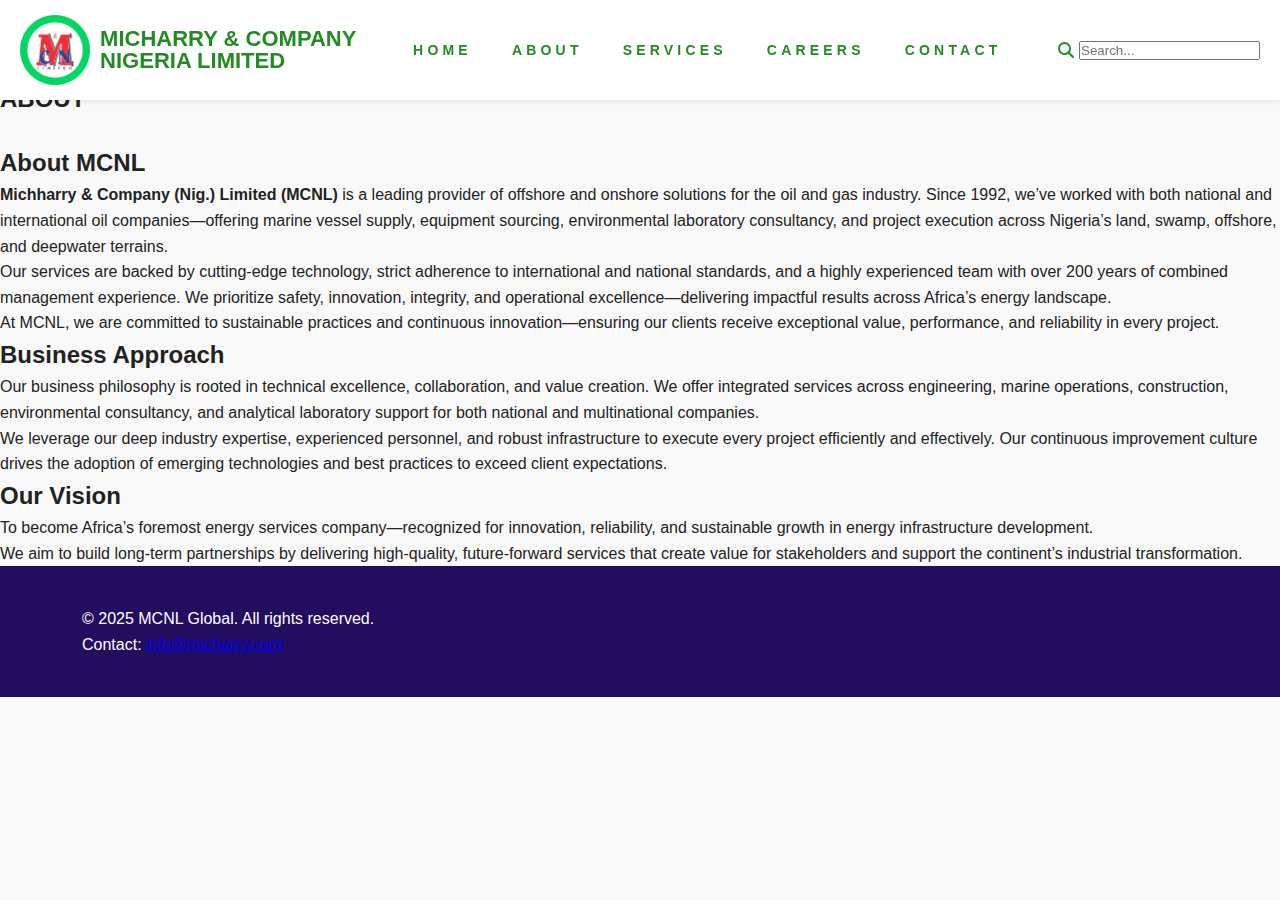
<file: about.htm>
<iDoctype html>
<html lang="en">
<head>
  <meta charset="UTF-8" />
  <meta name="viewport" content="width=device-width, initial-scale=1" />
  <title>About Us | MICHARRY &amp; COMPANY NIGERIA LIMITED</title>
  <link rel="icon" href="mcnl-company-logo.png" />
  <link href="https://fonts.googleapis.com/css?family=Titillium+Web:300,400,600,700&display=swap" rel="stylesheet" />
  <link rel="stylesheet" href="style.css" />
  <link rel="stylesheet" href="https://cdnjs.cloudflare.com/ajax/libs/font-awesome/6.4.0/css/all.min.css" />
</head>
<body>
    <header class="site-header">
    <a href="Micharry &amp; Company Nigeria (Ltd)" class="logo">
    <img src="mcnl-company-logo.png" alt="MCNL Logo" />
      <span>MICHARRY &amp; COMPANY <br>
       NIGERIA LIMITED</span>
    </a>

    <nav>
        <ul class="nav-menu">
            <li><a href="index.htm">Home</a></li>
            <li>
                <a href="about.htm">About</a>
            </li>
            <li>
                <a href="#">Services</a>
            </li>
            <li><a href="#">Careers</a></li>
            <li><a href="contact.htm">Contact</a></li>    
        </ul>
    </nav>
    <form class="styled-search">
        <button type="submit">
            <i class="fas fa-search"></i>
        </button>
        <input type="text" placeholder="Search..." />
    </form>
</header>
  <section class="about-hero" id="about-hero">
    <div class="hero-text" id="hero-text">
      <h2>ABOUT</h2>
    </div>
    </section>
    <br>
  <section class="overview about" id="overview">
  <h2>About MCNL</h2>
  <p><strong>Michharry &amp; Company (Nig.) Limited (MCNL)</strong> is a leading provider of offshore and onshore solutions for the oil and gas industry. Since 1992, we’ve worked with both national and international oil companies—offering marine vessel supply, equipment sourcing, environmental laboratory consultancy, and project execution across Nigeria’s land, swamp, offshore, and deepwater terrains.</p>
  
  <p>Our services are backed by cutting-edge technology, strict adherence to international and national standards, and a highly experienced team with over 200 years of combined management experience. We prioritize safety, innovation, integrity, and operational excellence—delivering impactful results across Africa’s energy landscape.</p>
  
  <p>At MCNL, we are committed to sustainable practices and continuous innovation—ensuring our clients receive exceptional value, performance, and reliability in every project.</p>
  </section>

  <section class="approach about" id="approach">
  <h2>Business Approach</h2>
  <p>Our business philosophy is rooted in technical excellence, collaboration, and value creation. We offer integrated services across engineering, marine operations, construction, environmental consultancy, and analytical laboratory support for both national and multinational companies.</p>
  
  <p>We leverage our deep industry expertise, experienced personnel, and robust infrastructure to execute every project efficiently and effectively. Our continuous improvement culture drives the adoption of emerging technologies and best practices to exceed client expectations.</p>
  </section>

  <section class="vision about" id="vision">
  <h2>Our Vision</h2>
  <p>To become Africa’s foremost energy services company—recognized for innovation, reliability, and sustainable growth in energy infrastructure development.</p>
  
  <p>We aim to build long-term partnerships by delivering high-quality, future-forward services that create value for stakeholders and support the continent’s industrial transformation.</p>
  </section>


  <footer>
    <div class="container">
      <p>&copy; 2025 MCNL Global. All rights reserved.</p>
      <p>Contact: <a href="mailto:opm@micharry.com">info@micharry.com</a></p>
    </div>
  </footer>
</file>
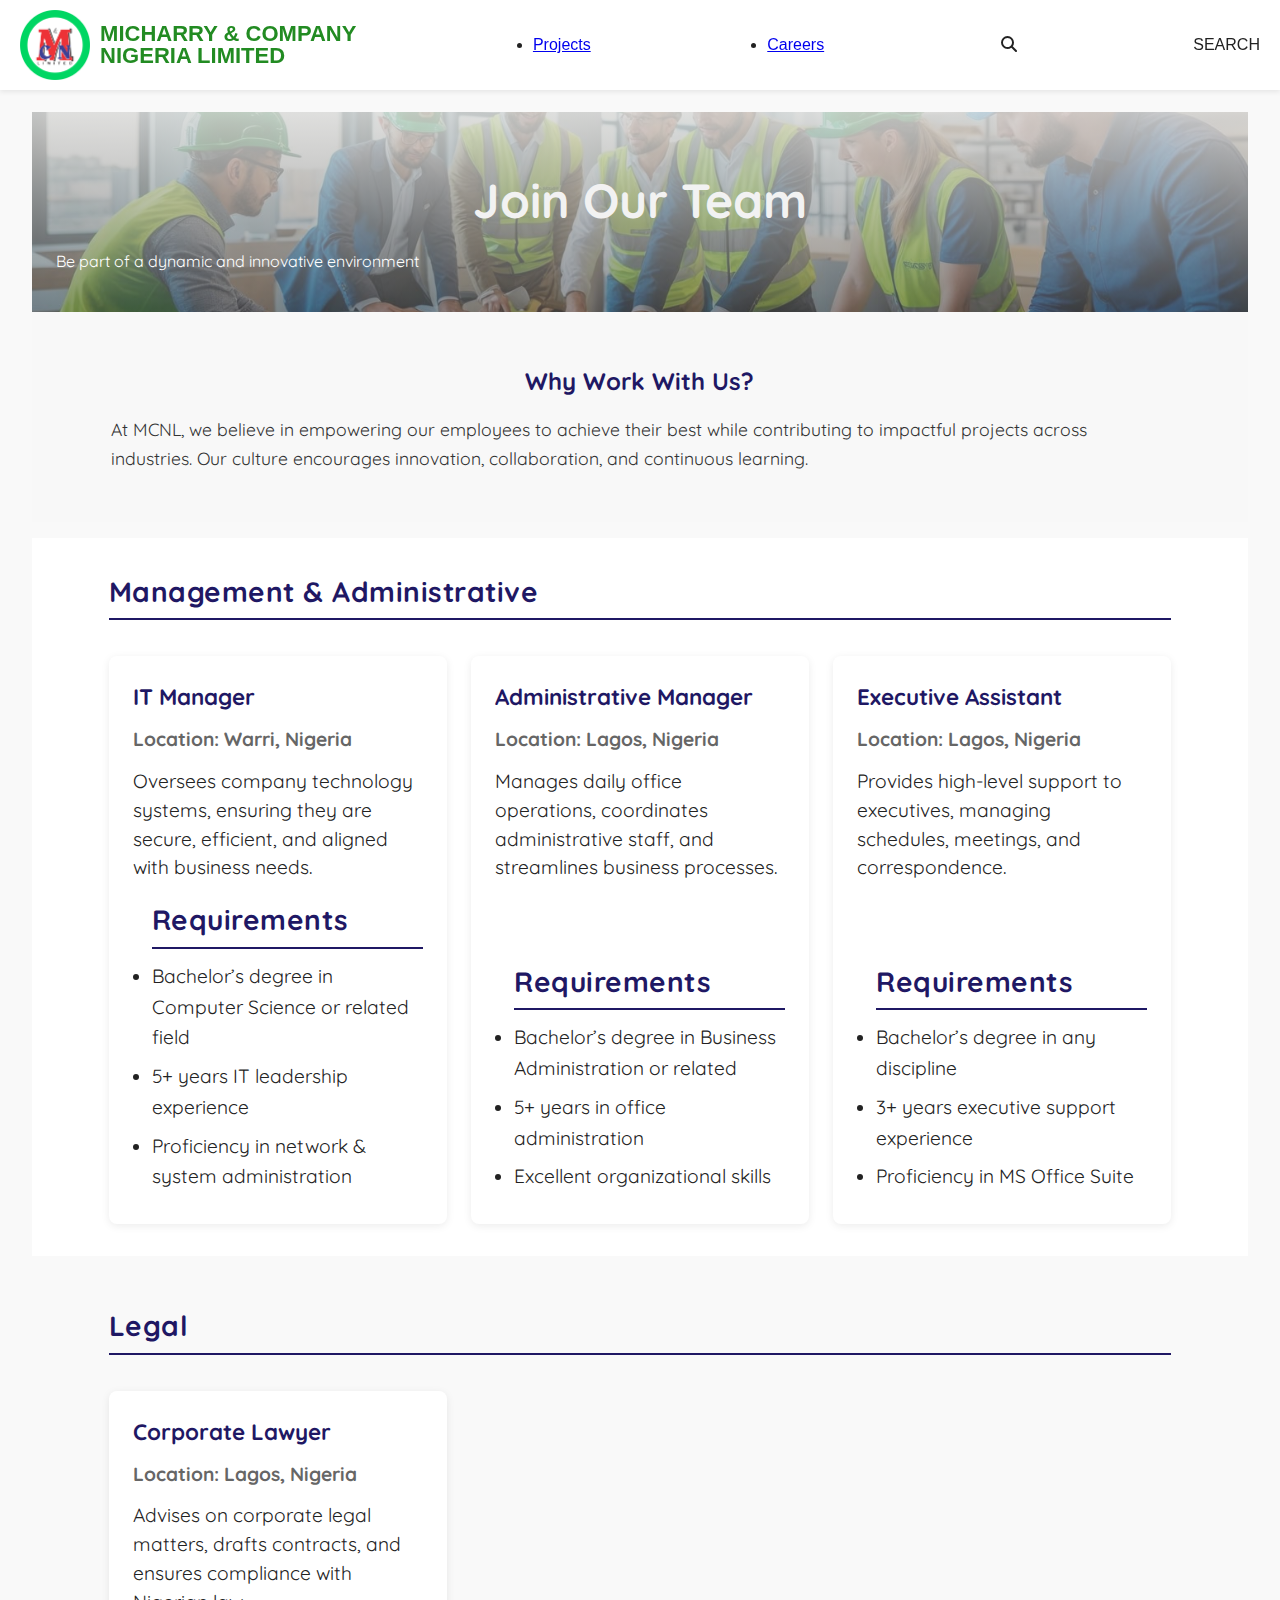
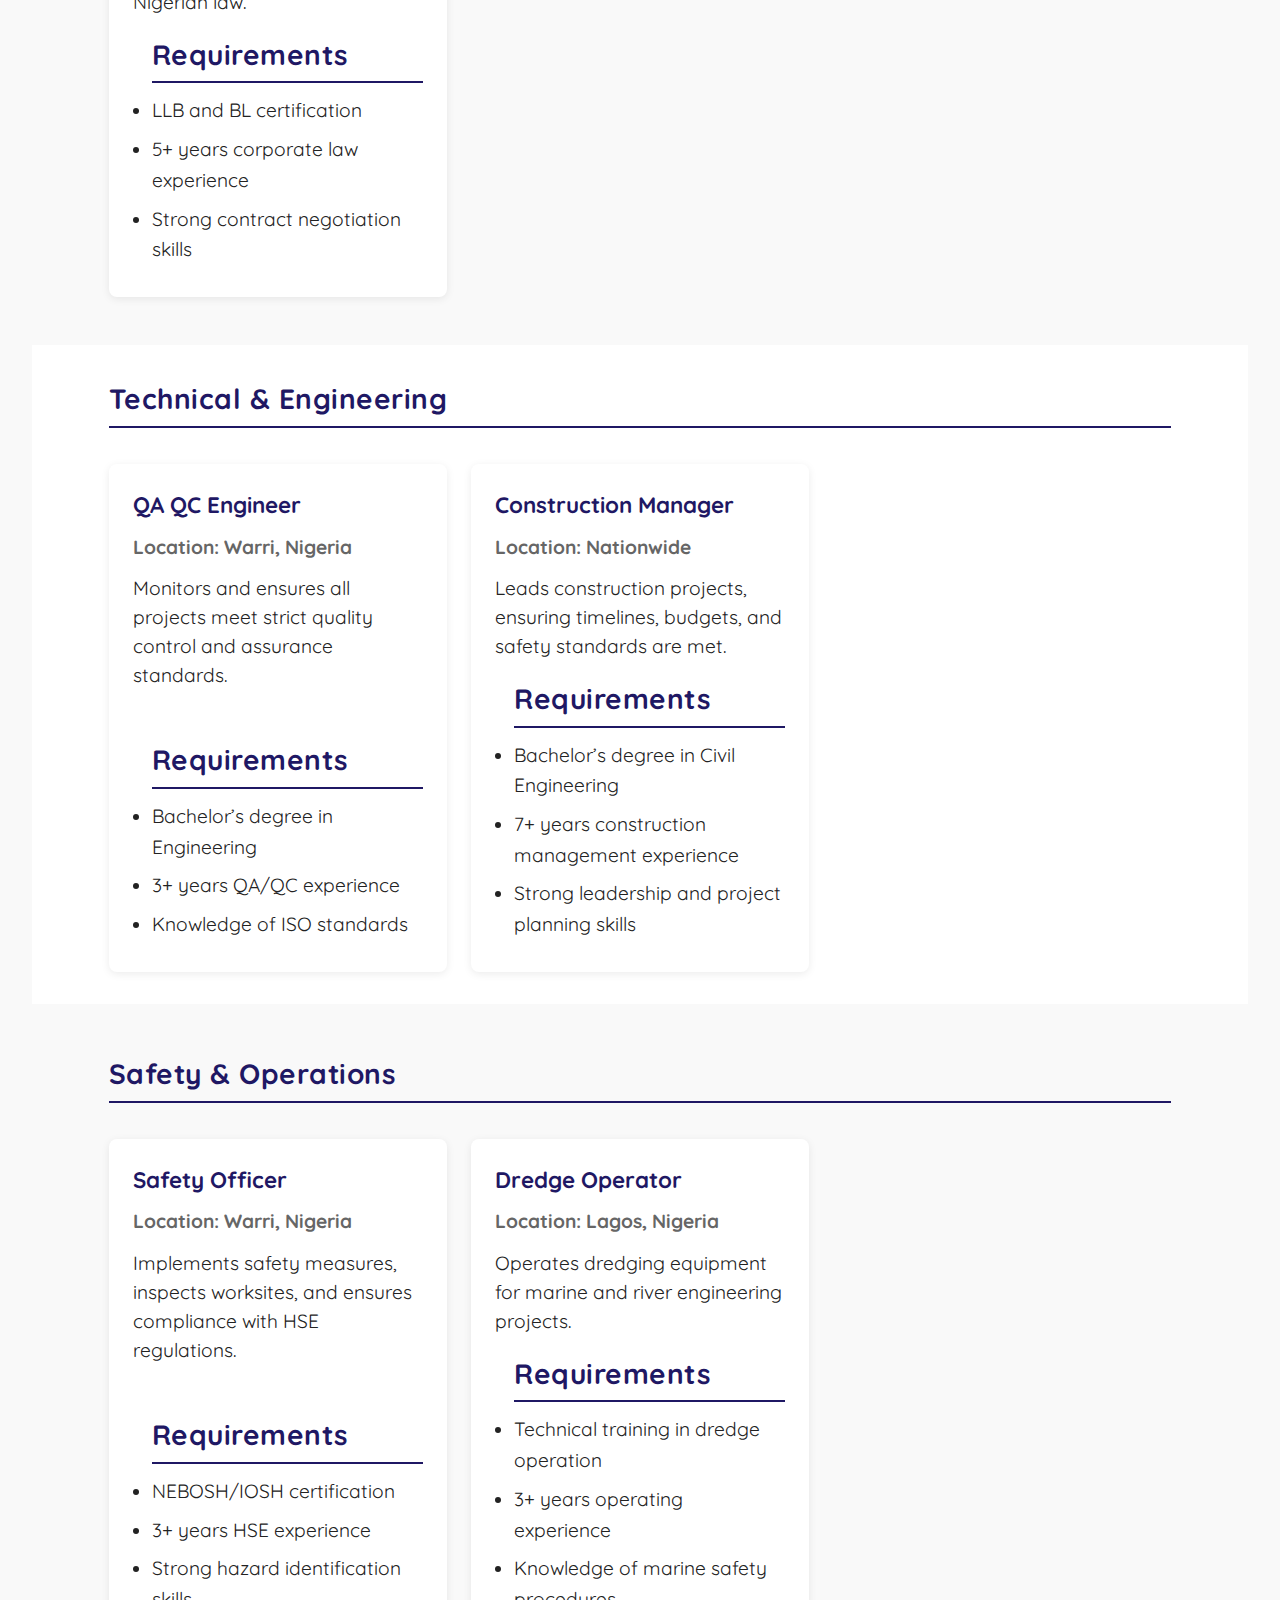
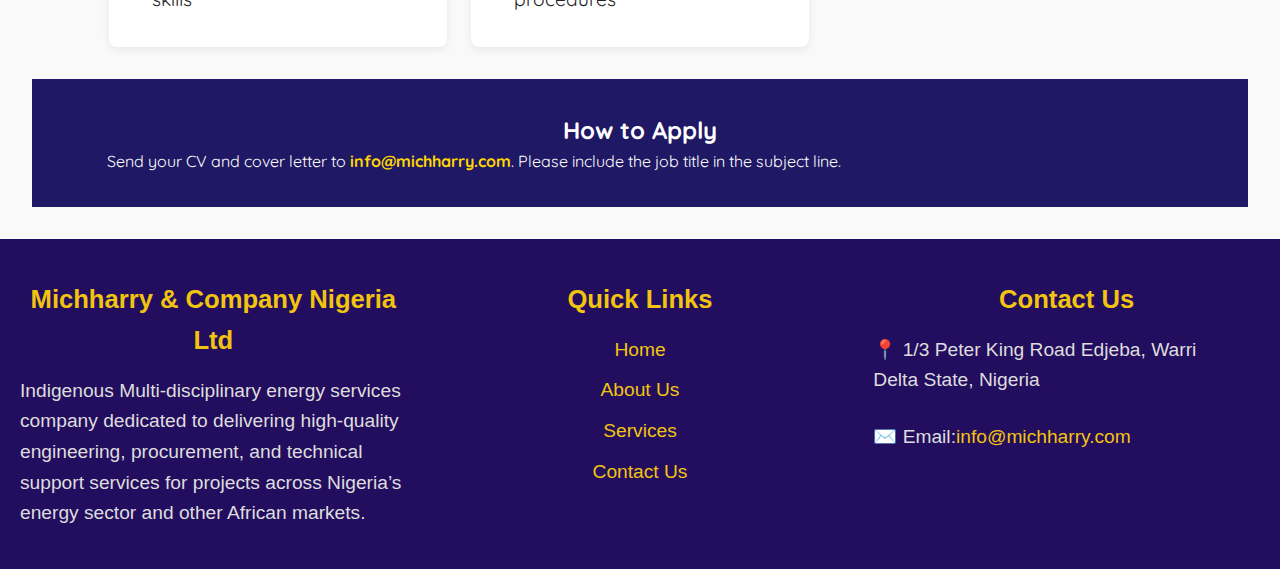
<file: careers.htm>
<!DOCTYPE html>
<html lang="en">
<head>
    <meta charset="UTF-8">
    <meta name="viewport" content="width=device-width, initial-scale=1.0">
    <title>Careers - MCNL</title>
    <link rel="icon" href="mcnl-company-logo.png" />
    <link rel="stylesheet" href="style.css">
    <link href="https://fonts.googleapis.com/css2?family=Quicksand:wght@400;600;700&display=swap" rel="stylesheet" />
    <link rel="stylesheet" href="https://cdnjs.cloudflare.com/ajax/libs/font-awesome/6.4.0/css/all.min.css" />
</head>
<body>

    <div data-include="nav.htm"></div>

    <main class="career-page">
    <header class="careers-header">
        <h1>Join Our Team</h1>
        <p>Be part of a dynamic and innovative environment</p>
    </header>

    <section class="careers-intro">
        <div class="container">
            <h2>Why Work With Us?</h2>
            <p>At MCNL, we believe in empowering our employees to achieve their best while contributing to impactful projects across industries. Our culture encourages innovation, collaboration, and continuous learning.</p>
        </div>
    </section>

    <section class="job-listings">
        <div class="container">
            <h2>Management & Administrative</h2>

            <div class="job-card">
                <h3>IT Manager</h3>
                <p class="location">Location: Warri, Nigeria</p>
                <p class="description">Oversees company technology systems, ensuring they are secure, efficient, and aligned with business needs.</p>
                <ul class="requirements">
                    <h2>Requirements</h2>
                    <li>Bachelor’s degree in Computer Science or related field</li>
                    <li>5+ years IT leadership experience</li>
                    <li>Proficiency in network & system administration</li>
                </ul>
            </div>

            <div class="job-card">
                <h3>Administrative Manager</h3>
                <p class="location">Location: Lagos, Nigeria</p>
                <p class="description">Manages daily office operations, coordinates administrative staff, and streamlines business processes.</p>
                <ul class="requirements">
                    <h2>Requirements</h2>
                    <li>Bachelor’s degree in Business Administration or related</li>
                    <li>5+ years in office administration</li>
                    <li>Excellent organizational skills</li>
                </ul>
            </div>

            <div class="job-card">
                <h3>Executive Assistant</h3>
                <p class="location">Location: Lagos, Nigeria</p>
                <p class="description">Provides high-level support to executives, managing schedules, meetings, and correspondence.</p>
                <ul class="requirements">
                    <h2>Requirements</h2>
                    <li>Bachelor’s degree in any discipline</li>
                    <li>3+ years executive support experience</li>
                    <li>Proficiency in MS Office Suite</li>
                </ul>
            </div>
        </div>
    </section>

    <section class="job-listings">
        <div class="container">
            <h2>Legal</h2>

            <div class="job-card">
                <h3>Corporate Lawyer</h3>
                <p class="location">Location: Lagos, Nigeria</p>
                <p class="description">Advises on corporate legal matters, drafts contracts, and ensures compliance with Nigerian law.</p>
                <ul class="requirements">
                    <h2>Requirements</h2>
                    <li>LLB and BL certification</li>
                    <li>5+ years corporate law experience</li>
                    <li>Strong contract negotiation skills</li>
                </ul>
            </div>
        </div>
    </section>

    <section class="job-listings">
        <div class="container">
            <h2>Technical & Engineering</h2>

            <div class="job-card">
                <h3>QA QC Engineer</h3>
                <p class="location">Location: Warri, Nigeria</p>
                <p class="description">Monitors and ensures all projects meet strict quality control and assurance standards.</p>
                <ul class="requirements">
                  <h2>Requirements</h2>
                    <li>Bachelor’s degree in Engineering</li>
                    <li>3+ years QA/QC experience</li>
                    <li>Knowledge of ISO standards</li>
                </ul>
            </div>

            <div class="job-card">
                <h3>Construction Manager</h3>
                <p class="location">Location: Nationwide</p>
                <p class="description">Leads construction projects, ensuring timelines, budgets, and safety standards are met.</p>
                <ul class="requirements">
                    <h2>Requirements</h2>
                    <li>Bachelor’s degree in Civil Engineering</li>
                    <li>7+ years construction management experience</li>
                    <li>Strong leadership and project planning skills</li>
                </ul>
            </div>
        </div>
    </section>

    <section class="job-listings">
        <div class="container">
            <h2>Safety & Operations</h2>

            <div class="job-card">
                <h3>Safety Officer</h3>
                <p class="location">Location: Warri, Nigeria</p>
                <p class="description">Implements safety measures, inspects worksites, and ensures compliance with HSE regulations.</p>
                <ul class="requirements">
                    <h2>Requirements</h2>
                    <li>NEBOSH/IOSH certification</li>
                    <li>3+ years HSE experience</li>
                    <li>Strong hazard identification skills</li>
                </ul>
            </div>

            <div class="job-card">
                <h3>Dredge Operator</h3>
                <p class="location">Location: Lagos, Nigeria</p>
                <p class="description">Operates dredging equipment for marine and river engineering projects.</p>
                <ul class="requirements">
                    <h2>Requirements</h2>
                    <li>Technical training in dredge operation</li>
                    <li>3+ years operating experience</li>
                    <li>Knowledge of marine safety procedures</li>
                </ul>
            </div>
        </div>
    </section>

    <!-- Application Info -->
    <section class="application-info">
        <div class="container">
            <h2>How to Apply</h2>
            <p>Send your CV and cover letter to <a href="mailto:info@michharry.com">info@michharry.com</a>. Please include the job title in the subject line.</p>
        </div>
    </section>
    </main>

    <div data-include="footer.htm"></div>

    <script src="script.js"></script>
    <button id="backToTop" title="Go to top">&#8679;</button>
</body>
</html>
</file>
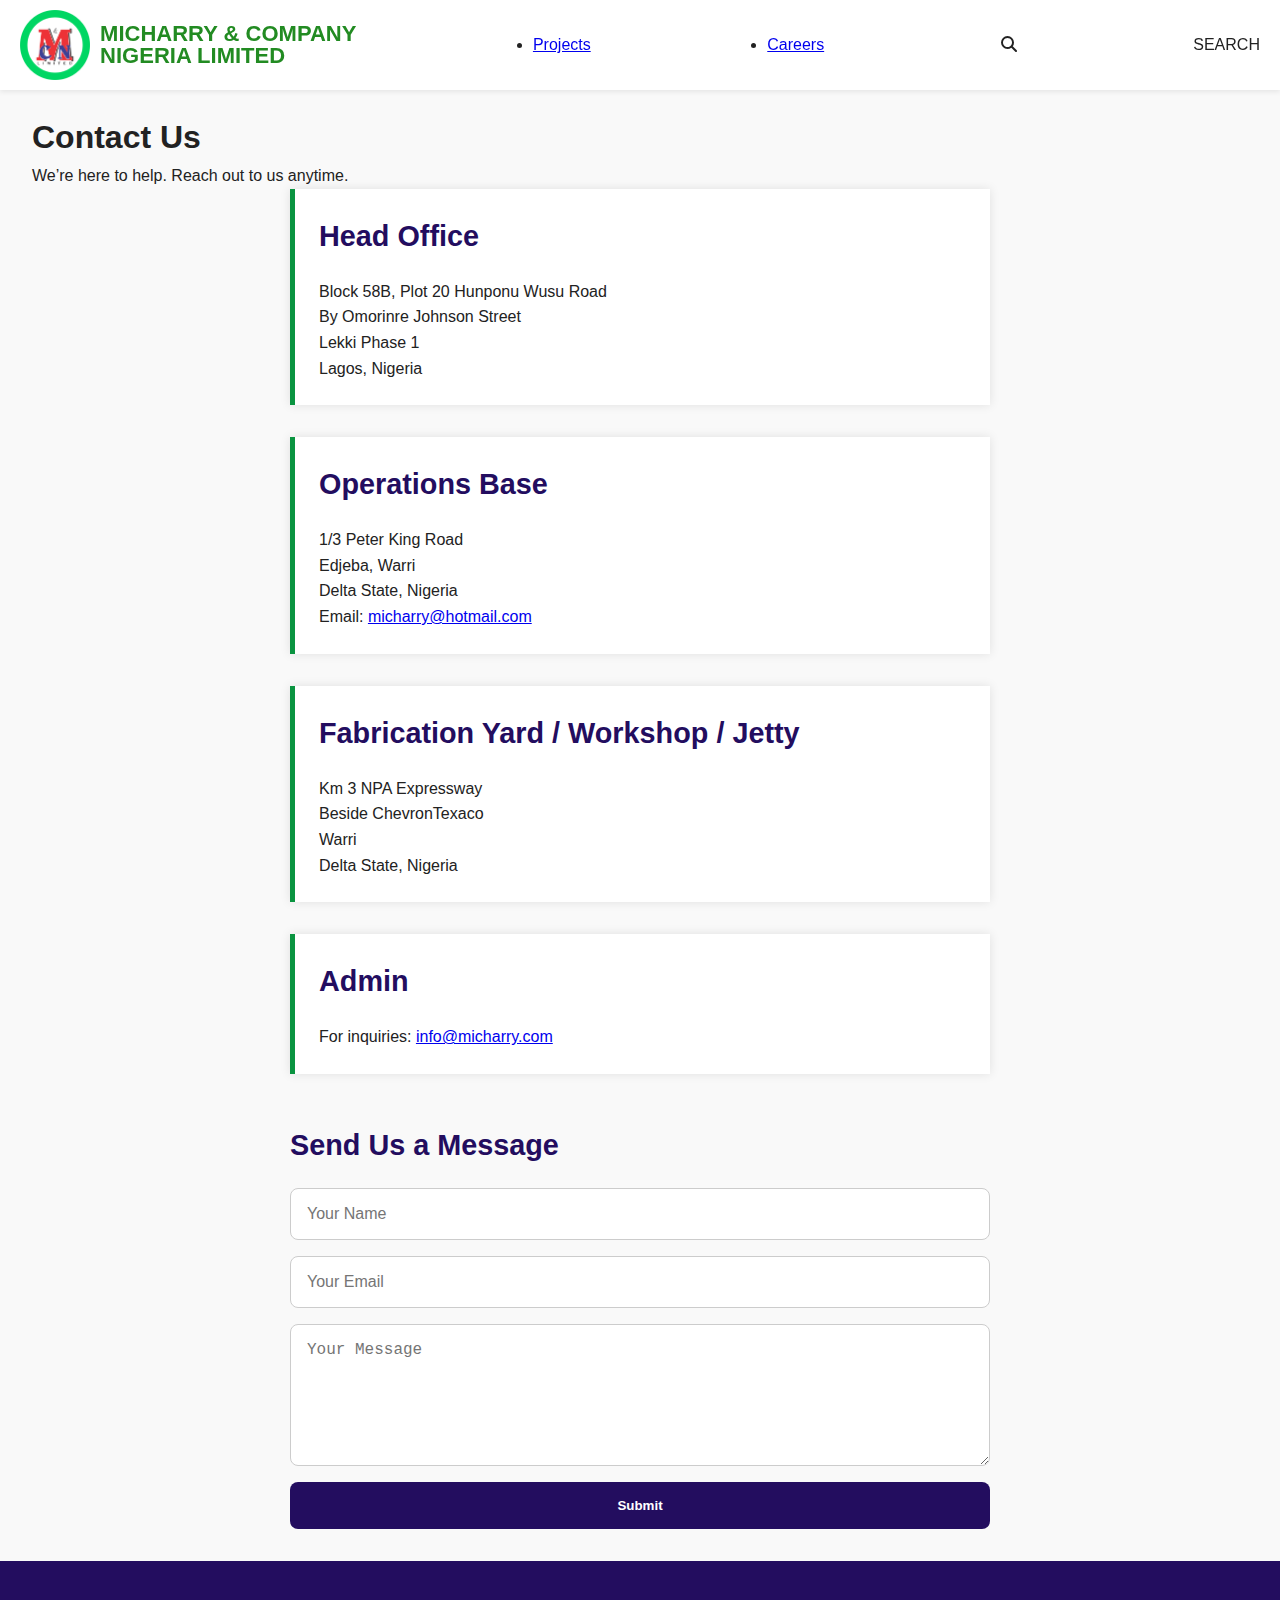
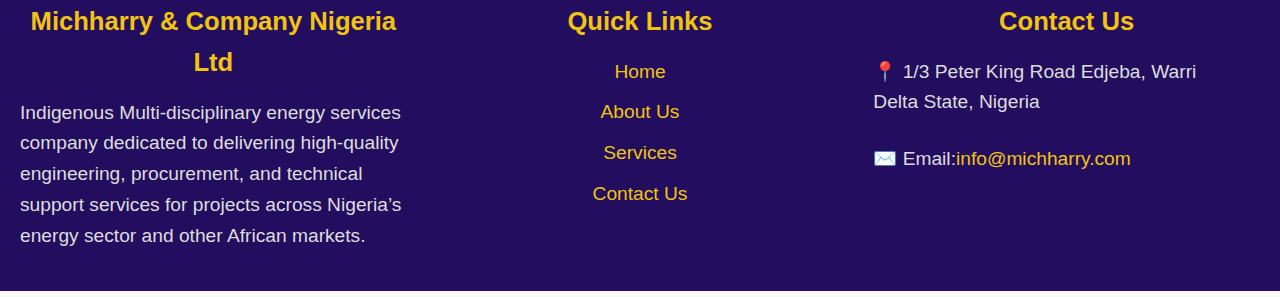
<file: contact.htm>
<!DOCTYPE html>
<html lang="en">
<head>
  <meta charset="UTF-8" />
  <meta name="viewport" content="width=device-width, initial-scale=1" />
  <title>Contact Us | MICHARRY & COMPANY NIGERIA LIMITED</title>
  <link rel="icon" href="mcnl-company-logo.png" />
  <link rel="stylesheet" href="style.css" />
  <link href="https://fonts.googleapis.com/css2?family=Quicksand:wght@400;600;700&display=swap" rel="stylesheet" />
  <link rel="stylesheet" href="https://cdnjs.cloudflare.com/ajax/libs/font-awesome/6.4.0/css/all.min.css" />
</head>
<body>

  <div data-include="nav.htm"></div>

  <main class="contact-page">
    <section class="contact-header">
      <h1>Contact Us</h1>
      <p>We’re here to help. Reach out to us anytime.</p>
    </section>

    <section class="contact-info">
      <div class="contact-block">
        <h2>Head Office</h2>
        <p>
          Block 58B, Plot 20 Hunponu Wusu Road<br />
          By Omorinre Johnson Street<br />
          Lekki Phase 1<br />
          Lagos, Nigeria
        </p>
      </div>

      <div class="contact-block">
        <h2>Operations Base</h2>
        <p>
          1/3 Peter King Road<br />
          Edjeba, Warri<br />
          Delta State, Nigeria
        </p>
        <p>Email: <a href="mailto:micharry@hotmail.com">micharry@hotmail.com</a></p>
      </div>

      <div class="contact-block">
        <h2>Fabrication Yard / Workshop / Jetty</h2>
        <p>
          Km 3 NPA Expressway<br />
          Beside ChevronTexaco<br />
          Warri<br />
          Delta State, Nigeria
        </p>
      </div>
      <div class="contact-block">
        <h2>Admin</h2>
        <p>For inquiries: <a href="mailto:info@micharry.com">info@micharry.com</a></p>
    </section>

    <section class="contact-form-section">
      <h2>Send Us a Message</h2>
      <form class="contact-form" action="https://formspree.io/f/your-form-id" method="POST">
        <input type="text" name="name" placeholder="Your Name" required />
        <input type="email" name="email" placeholder="Your Email" required />
        <textarea name="message" placeholder="Your Message" rows="6" required></textarea>
        <button type="submit">Submit</button>
      </form>
    </section>
  </main>

<div data-include="footer.htm"></div>

<script src="script.js"></script>

</body>
</html>
</file>
<file: style.css>
/* =========================================================
   1. GLOBAL RESET & TYPOGRAPHY
========================================================= */
* {
  margin: 0;
  padding: 0;
  box-sizing: border-box;
}

body {
  font-family: 'Segoe UI', Arial, sans-serif;
  background-color: #f9f9f9;
  color: #222222;
  padding-top: 80px;
  line-height: 1.6;
  overflow-x: hidden;
}

.container {
  width: 90%;
  max-width: 1200px;
  margin: auto;
}

.hidden {
  display: none !important;
}

p {
  text-align: left;
}

/* =========================================================
   2. HEADER & NAVIGATION
========================================================= */
.site-header {
  position: fixed;
  top: 0;
  left: 0;
  width: 100%;
  background-color: #fff;
  box-shadow: 0 2px 5px rgba(0, 0, 0, 0.08);
  display: flex;
  align-items: center;
  justify-content: space-between;
  padding: 10px 20px;
  z-index: 999;
  flex-wrap: wrap;
}

.logo {
  display: flex;
  align-items: center;
  font-size: 22px;
  font-weight: 700;
  color: #228b22;
  text-decoration: none;
  line-height: 1;
}

.logo img {
  height: 70px;
  width: auto;
  margin-right: 10px;
}

.menu-toggle {
  display: none;
  background: none;
  border: none;
  cursor: pointer;
  font-size: 24px;
  color: #228b22;
}

nav {
  position: relative;
  z-index: 1000;
}

.nav-menu {
  list-style: none;
  display: flex;
  gap: 40px;
  align-items: center;
  min-height: 80px;
}

.nav-menu li {
  position: relative;
}

.nav-menu li a {
  text-decoration: none;
  color: #228b22;
  font-weight: 600;
  font-size: 14px;
  letter-spacing: 0.3em;
  text-transform: uppercase;
  text-align: center;
  transition: color 0.3s ease;
}

.nav-menu li a:hover {
  color: #1a6f1a;
}

/* =========================================================
   3. DROPDOWN MENU
========================================================= */
.submenu {
  position: absolute;
  top: 100%;
  left: 0;
  background: white;
  min-width: 200px;
  box-shadow: 0 2px 10px rgba(0, 0, 0, 0.1);
  opacity: 0;
  visibility: hidden;
  transform: translateY(10px);
  transition: all 0.3s ease;
  z-index: 999;
}

.has-submenu:hover .submenu {
  opacity: 1;
  visibility: visible;
  transform: translateY(0);
}

.submenu li a {
  padding: 10px;
  display: block;
  font-size: 14px;
  color: #228b22;
}

.submenu li a:hover {
  background: #f0f0f0;
  color: #1a6f1a;
}

/* =========================================================
   4. SEARCH BAR
========================================================= */
.styled-search {
  display: flex;
  align-items: center;
  justify-content: center;
}

.styled-search button {
  background: none;
  border: none;
  color: #228b22;
  font-weight: 500;
  font-size: 16px;
  cursor: pointer;
  display: flex;
  align-items: center;
  gap: 6px;
  text-transform: uppercase;
  letter-spacing: 0.3em;
}

/* =========================================================
   5. HERO SECTION
========================================================= */
.hero {
  height: 700px;
  background-size: cover;
  background-position: center;
  display: flex;
  align-items: center;
  justify-content: center;
  text-align: center;
  color: #fff;
  position: relative;
}

.hero-text {
  background: none !important;
  padding: 0;
}

.hero h2 {
  font-size: 42px;
  font-weight: 700;
  color: #fff;
  text-shadow: 2px 2px 4px rgba(0, 0, 0, 0.4);
}

/* Hero Controls */
.hero-controls {
  position: absolute;
  top: 50%;
  width: 100%;
  display: flex;
  justify-content: space-between;
  padding: 0 40px;
  transform: translateY(-50%);
  z-index: 10;
  pointer-events: none;
}

.hero-controls button {
  font-size: 30px;
  background: none;
  border: none;
  color: #fff;
  cursor: pointer;
  pointer-events: all;
  transition: transform 0.2s ease;
  padding: 5px 15px;
}

.hero-controls button:hover {
  transform: scale(1.2);
}

/* =========================================================
   6. BUSINESS UNITS SECTION
========================================================= */
.business-units {
  display: flex;
  flex-wrap: wrap;
  background-color: #f2f2f2;
  padding: 80px 0;
}

.business-left {
  flex: 1;
  min-width: 500px;
  max-width: 600px;
  padding: 70px 50px;
  display: flex;
  flex-direction: column;
  justify-content: center;
  background-color: #f2f2f2;
  text-align: center;
}

.business-left h2 {
  font-size: 45px;
  font-weight: 700;
  color: #228b22;
  margin-bottom: 10px;
}

.business-left .underline {
  height: 4px;
  width: 80px;
  background: #f1c40f;
  margin: 0 auto 30px;
}

.unit-list {
  list-style: none;
  padding: 0;
  margin: 0;
}

.unit-list li {
  display: flex;
  align-items: center;
  gap: 15px;
  padding: 15px 10px;
  cursor: pointer;
  color: #333;
  font-weight: 600;
  transition: background 0.3s, color 0.3s;
}

.unit-list li:hover,
.unit-list li.active {
  color: #228b22;
}

.unit-list i {
  color: #228b22;
  font-size: 42px;
}

.business-right {
  flex: 2;
  min-height: 600px;
  background-size: cover;
  background-position: center;
  position: relative;
  display: flex;
  align-items: center;
  justify-content: left;
  padding: 70px;
  transition: background-image 1s ease-in-out;
}

.unit-content {
  background: white;
  padding: 2rem;
  width: 100%;
  max-width: 400px;
  box-shadow: 0 0 20px rgba(0, 0, 0, 0.1);
  border-radius: 12px;
}

.unit-content h3 {
  font-size: 24px;
  color: #228b22;
  margin-bottom: 15px;
}

.unit-content p {
  font-size: 18px;
  line-height: 1.6;
  color: #333;
}

/* ========== PARTNER SECTION ========== */
.partner-section {
  background-color: #1a6f1a;
  padding: 40px 20px;
  text-align: center;
}

.partner-section h2 {
  font-size: 2em;
  margin-bottom: 30px;
  font-weight: 600;
  color: #fff;
}

.partner-grid {
  display: grid;
  grid-template-columns: repeat(auto-fit, minmax(120px, 1fr));
  gap: 30px;
  align-items: center;
  justify-items: center;
  max-width: 1000px;
  margin: 0 auto;
}

.partner-grid .logo {
  width: 100px;
  height: auto;
}

.partner-grid .logo img {
  width: 120%;
  height: auto;
  object-fit: contain;
  transition: transform 0.3s ease;
}

.partner-grid .logo img:hover {
  transform: scale(1.05);
}

/* =========================================================
   7. ABOUT PAGE
========================================================= */
.about-page {
  padding: 2rem;
  background: #f9f9f9;
  font-family: 'Segoe UI', Arial, sans-serif;
}

.about-header {
  text-align: center;
  padding: 4rem 2rem;
  background: linear-gradient(rgba(219, 219, 217, 0.85), rgba(93, 94, 93, 0.6)),
    url('About-bg.jpg') center/cover no-repeat;
  color: #fff;
}

.about-header h1 {
  font-size: 2.5rem;
  margin-bottom: 1rem;
}

/* Main About Section */
.about-section {
  max-width: 1100px;
  margin: 3rem auto;
  padding: 2rem;
  background: #fff;
  border-radius: 10px;
  box-shadow: 0 5px 15px rgba(0, 0, 0, 0.1);
  line-height: 1.7;
}

.about-section h2 {
  color: #230d5f;
  margin-bottom: 1rem;
  font-size: 1.8rem;
}

.about-section p {
  margin-bottom: 1rem;
  color: #444;
  font-size: 1rem;
}

/* What We Do Section */
#what-we-do {
  padding: 60px 20px;
  background: #f9f9f9;
  text-align: center;
}

#what-we-do h2 {
  color: #230d5f;
  margin-bottom: 40px;
  font-size: 2em;
}

.services {
  display: grid;
  grid-template-columns: repeat(auto-fit, minmax(280px, 1fr));
  gap: 20px;
  max-width: 1100px;
  margin: 0 auto;
}

.service {
  background: #fff;
  padding: 20px;
  border: 1px solid #ddd;
  border-radius: 8px;
  transition: all 0.3s ease, transform 0.3s;
  cursor: pointer;
  position: relative;
  overflow: hidden;
}

.service h3 {
  margin: 0;
  color: #1f1864;
  font-size: 1.1em;
}

.service p {
  margin-top: 15px;
  font-size: 1em;
  color: #fff;
  opacity: 0;
  max-height: 0;
  transition: all 0.4s ease;
}

.service:hover {
  background: #228b22;
  color: #fff;
}

.service:hover h3 {
  color: #fff;
}

.service:hover p {
  opacity: 1;
  max-height: 300px;
}

/* Quote-like block */
.about-quote {
  background: #f9f9f9;
  border-left: 5px solid #228b22;
  padding: 20px;
  font-style: italic;
  font-size: 1.1rem;
  color: #333;
  margin-top: 20px;
}

/* Two-column Section */
.two-column {
  display: flex;
  flex-wrap: wrap;
  align-items: flex-start;
  justify-content: space-between;
  gap: 20px;
  padding: 40px 20px;
}

.column {
  flex: 1;
}

.column.text {
  padding-right: 20px;
}

.column.text h2 {
  color: #230d5f;
  margin-bottom: 10px;
}

.column.image img {
  border-radius: 30%;
  max-width: 100%;
  height: auto;
}

/* Mobile responsiveness for two-column layout */
@media (max-width: 768px) {
  .two-column {
    flex-direction: column;
    text-align: center;
  }
  .column.text {
    padding-right: 0;
  }
}

/* About Boxes */
.about-row {
  display: flex;
  flex-wrap: wrap;
  gap: 20px;
}

.about-box {
  flex: 1 1 calc(33.333% - 20px);
  background: #fff;
  border: 1px solid #ddd;
  border-radius: 8px;
  padding: 25px;
  box-shadow: 0 4px 10px rgba(0, 0, 0, 0.05);
  transition: transform 0.3s ease, box-shadow 0.3s ease;
}

.about-box:hover {
  transform: translateY(-5px);
  box-shadow: 0 8px 20px rgba(0, 0, 0, 0.1);
}

.about-box h2 {
  font-size: 1.4rem;
  color: #230d5f;
  margin-bottom: 10px;
}

.about-box p {
  font-size: 1rem;
  color: #444;
  line-height: 1.6;
}

@media (max-width: 768px) {
  .about-box {
    flex: 1 1 100%;
  }
}

/* CEO/Founder Section */
.ceo-section {
  display: flex;
  align-items: center;
  justify-content: center;
  gap: 2rem;
  background: #f8f9fa;
  padding: 3rem 2rem;
  margin-top: 4rem;
  flex-wrap: wrap;
  text-align: center;
}

.ceo-section img {
  width: 180px;
  height: 180px;
  object-fit: cover;
  border-radius: 50%;
  border: 4px solid #228b22;
}

.ceo-info {
  max-width: 600px;
}

.ceo-info h3 {
  font-size: 1.4rem;
  color: #230d5f;
  margin-bottom: 0.5rem;
}

.ceo-info p {
  color: #444;
  font-size: 1rem;
  line-height: 1.6;
}

/* =========================================================
   8. PROJECT PAGE
========================================================= */
.project-page {
  padding: 2rem;
  background: #f9f9f9;
}

.project-header {
  background: url('MCNL-Home-Banner-1.jpg') center/cover no-repeat;
  color: #fff;
  padding: 80px 20px;
  text-align: center;
  position: relative;
  overflow: hidden;
  z-index: 1;
}

.project-header::before {
  content: '';
  position: absolute;
  top: 0; left: 0;
  width: 100%;
  height: 100%;
  background: rgba(0, 0, 0, 0.65);
  z-index: 0;
}

.project-header * {
  position: relative;
  z-index: 1;
}

.project-header h1 {
  font-size: 3rem;
  margin: 0;
  font-weight: 700;
  color: #f0f0f0;
  padding: 10px 25px;
  border-radius: 8px;
}

.project-header p {
  margin-top: 10px;
  font-size: 1rem;
  background: rgba(0, 0, 0, 0.4);
  display: inline-block;
  padding: 5px 15px;
  border-radius: 6px;
}

/* Project Grid */
.projects-container {
  max-width: 1100px;
  margin: 60px auto;
  padding: 20px;
  display: grid;
  grid-template-columns: repeat(auto-fill, minmax(320px, 1fr));
  gap: 30px;
}

.project-card {
  background: #fff;
  border-radius: 12px;
  overflow: hidden;
  box-shadow: 0 3px 10px rgba(0, 0, 0, 0.08);
  border: 1px solid #eee;
  transition: transform 0.3s ease;
}

.project-card:hover {
  transform: translateY(-6px);
}

.project-card img {
  width: 100%;
  height: 200px;
  object-fit: cover;
}

.project-content {
  padding: 15px 20px;
}

.project-content h3 {
  font-size: 1.4rem;
  color: #230d5f;
  margin-bottom: 5px;
}

.project-content .client {
  font-size: 0.95rem;
  font-weight: bold;
  color: #228b22;
  margin-bottom: 10px;
}

.project-content .description {
  font-size: 0.95rem;
  color: #555;
  line-height: 1.5;
}

/* =========================================================
   9. CONTACT PAGE
========================================================= */
.contact-page {
  padding: 2rem;
  background: #f9f9f9;
  font-family: 'Segoe UI', Arial, sans-serif;
}

.contact-page h2 {
  text-align: left;
  font-size: 1.8rem;
  color: #230d5f;
  margin-bottom: 20px;
}

.contact-info {
  display: flex;
  flex-direction: column;
  gap: 2rem;
  max-width: 700px;
  margin: 0 auto 3rem auto;
}

.contact-block {
  background: #fff;
  padding: 1.5rem;
  border-left: 5px solid #0a9440;
  box-shadow: 0 0 10px rgba(0, 0, 0, 0.1);
}

.contact-form-section {
  max-width: 700px;
  margin: 0 auto;
  text-align: center;
}

.contact-form {
  display: flex;
  flex-direction: column;
  gap: 1rem;
}

.contact-form input,
.contact-form textarea {
  width: 100%;
  padding: 1rem;
  border: 1px solid #ccc;
  border-radius: 8px;
  font-size: 1rem;
}

.contact-form button {
  background-color: #230d5f;
  color: white;
  border: none;
  padding: 1rem;
  border-radius: 8px;
  cursor: pointer;
  font-weight: 600;
}

.contact-form button:hover {
  background-color: #087837;
}

/* =========================================================
   10. CAREERS PAGE
========================================================= */
/* CAREERS PAGE STYLES */
.career-page {
  padding: 2rem;
  font-family: 'Quicksand', 'Segoe UI', sans-serif;
  background: #f9f9f9;
}

/* Header */
.careers-header {
  background: linear-gradient(rgba(219, 219, 217, 0.87), rgba(93, 94, 93, 0.616)), url('career-bg.jpg') center/cover no-repeat;
  color: #fff;
  padding: 2.5em 1.5em;
  height: 200px;
  text-align: center;
  position: relative;
  overflow: hidden;
  z-index: 1;
}

.careers-header h1 {
    font-size: 3rem;
    margin: 0;
    font-weight: 700;
    color: #f2f2f2;
    display: inline-block;
    padding: 10px 20px;
    border-radius: 8px;
}

/* Intro section */
.careers-intro {
    padding: 50px 20px;
    background: #f8f8f8;
    text-align: center;
}

.careers-intro h2 {
    color: #1f1864;
    font-weight: 700;
    margin-bottom: 15px;
}

.careers-intro p {
    font-size: 1.1rem;
    color: #333;
    font-weight: 400;
    margin: 0 auto;
    line-height: 1.6;
}

.why-join {
  max-width: 900px;
  margin: 30px auto;
  padding: 20px;
  font-family: "Segoe UI", Arial, sans-serif;
}

.why-join h2 {
  color: #1f1864; /* MCNL dark blue */
  margin-bottom: 20px;
  font-size: 1.8rem;
}

.why-join ul {
  list-style: none;
  padding: 0;
}

.why-join li {
  margin-bottom: 15px;
  font-size: 1rem;
  line-height: 1.6;
  display: flex;
  align-items: flex-start;
}

.why-join .icon {
  color: #1f1864; /* MCNL dark blue */
  margin-right: 10px;
  font-weight: bold;
}

/* Section background alternates for clarity */
.job-listings:nth-of-type(odd) {
    background: #f9f9f9;
}
.job-listings:nth-of-type(even) {
    background: #ffffff;
}

/* Container grid for cards */
.job-listings .container {
    display: grid;
    grid-template-columns: repeat(auto-fit, minmax(280px, 1fr));
    gap: 1.5rem;
    margin-top: 1rem;
    padding: 2rem 1rem;
}

/* Category Headings */
.job-listings h2 {
    grid-column: 1 / -1; /* Full width */
    font-size: 1.75rem;
    color: #1f1864;
    margin-bottom: 0.75rem;
    border-bottom: 2px solid #1f1864;
    padding-bottom: 0.25rem;
    letter-spacing: 0.5px;
}

/* Job Card */
.job-card {
    background: #fff;
    padding: 1.5rem;
    border-radius: 8px;
    box-shadow: 0 2px 8px rgba(0,0,0,0.08);
    display: flex;
    flex-direction: column;
    transition: transform 0.2s ease, box-shadow 0.2s ease;
}
.job-card:hover {
    transform: translateY(-4px);
    box-shadow: 0 4px 12px rgba(0,0,0,0.12);
}

/* Job Titles */
.job-card h3 {
    color: #1f1864;
    margin-bottom: 0.5rem;
    font-size: 1.4rem;
}

/* Location Text */
.job-card .location {
    font-weight: bold;
    color: #666;
    margin-bottom: 0.75rem;
    font-size: 1.2rem;
}

/* Description */
.job-card .description {
    flex-grow: 1;
    font-size: 1.2rem;
    font-weight: 400;
    margin-bottom: 1rem;
    line-height: 1.5;
    color: #222;
}

/* Requirements List */
.job-card ul.requirements {
    padding-left: 1.2rem;
    font-weight: 400;
    font-size: 1.2rem;
    margin-bottom: 0;
    list-style: disc;
}
.job-card ul.requirements li {
    margin-bottom: 0.5rem;
}

/* How to Apply Section */
.application-info {
    padding: 2rem 1rem;
    background: #1f1864;
    color: #fff;
    text-align: center;
}
.application-info a {
    color: #ffd700;
    font-weight: bold;
    text-decoration: none;
}
.application-info a:hover {
    text-decoration: underline;
}

.apply-btn {
    display: inline-block;
    background: #228b22;
    color: white;
    padding: 8px 20px;
    text-decoration: none;
    border-radius: 5px;
    font-weight: bold;
    transition: background 0.3s;
}

.apply-btn:hover {
    background: #1b6f1b;
}


/* =========================================================
   11. PARTNERS SECTION
========================================================= */
.partners-section {
  padding: 60px 20px;
  background-color: #f8f8f8;
  text-align: center;
}

.partners-section h2 {
  color: #230d5f;
  font-size: 2rem;
  margin-bottom: 20px;
}

.partners-logos {
  display: flex;
  justify-content: center;
  align-items: center;
  gap: 30px;
  flex-wrap: wrap;
}

.partners-logos img {
  max-width: 150px;
  transition: transform 0.3s ease;
  filter: grayscale(100%);
  cursor: pointer;
}

.partners-logos img:hover {
  transform: scale(1.05);
  filter: grayscale(0%);
}

/* =========================================================
   12. FOOTER
========================================================= */
footer {
  background: #230d5f;
  color: #fff;
  padding: 40px 20px;
  text-align: center;
}

.footer-container {
  display: flex;
  flex-wrap: wrap;
  gap: 30px;
  justify-content: center;
  align-items: flex-start;
  margin-bottom: 30px;
}

.footer-grid {
  display: grid;
  grid-template-columns: repeat(auto-fit, minmax(250px, 1fr));
  gap: 40px;
  background-color: #230d5f;
  color: #fff;
  padding: 40px 20px;
  font-family: 'Segoe UI', sans-serif;
}

.footer-grid h3 {
  font-size: 1.6em;
  margin-bottom: 15px;
  color: #f1c40f; /* Optional accent color */
}

.footer-grid p {
  font-size: 1em;
  line-height: 1.6;
  color: #ddd;
}

.footer-grid a {
  color: #f1c40f;
  text-decoration: none;
}

.footer-grid a:hover {
  text-decoration: underline;
}

.footer-grid p,
.footer-grid li {
  font-size: 1.2em;
  line-height: 1.6;
  color: #ddd;
}

.footer-links ul {
  list-style: none;
  padding: 0;
  margin: 0;
}

.footer-links li {
  margin-bottom: 10px;
}

.footer-links a {
  color: #f1c40f;
  text-decoration: none;
  transition: color 0.3s ease;
}

.footer-links a:hover {
  color: #fff;
  text-decoration: underline;
}

.footer-logo {
  width: 120px;
  height: auto;
  margin-bottom: 15px;
  display: block;
}

#backToTop {
  position: fixed;
  bottom: 30px;
  right: 30px;
  z-index: 99;
  font-size: 18px;
  background-color: #f1c40f;
  color: #111;
  border: none;
  outline: none;
  width: 45px;
  height: 45px;
  border-radius: 50%;
  box-shadow: 0 2px 5px rgba(0,0,0,0.3);
  cursor: pointer;
  display: none; /* Hidden by default */
  transition: background-color 0.3s ease, transform 0.3s ease;
}

#backToTop:hover {
  background-color: #fff;
  color: #111;
  transform: scale(1.1);
}

/* =========================================================
   13. BUTTONS & UTILITIES
========================================================= */
.btn {
  display: inline-block;
  padding: 12px 24px;
  background-color: #228b22;
  color: #fff;
  border-radius: 6px;
  font-size: 16px;
  font-weight: 600;
  transition: background 0.3s ease-in-out;
  border: none;
  cursor: pointer;
}

.btn:hover {
  background-color: #1a6f1a;
}

.btn-outline {
  background-color: transparent;
  color: #228b22;
  border: 2px solid #228b22;
}

.btn-outline:hover {
  background-color: #228b22;
  color: #fff;
}

/* =========================================================
   14. MEDIA QUERIES
========================================================= */

/* Medium Devices (Tablets) */
@media (max-width: 1024px) {
  .nav-menu {
    gap: 20px;
  }

  .business-left,
  .business-right {
    padding: 40px 20px;
  }

  .hero h2 {
    font-size: 32px;
  }

  .container {
    width: 95%;
  }
}

/* Small Devices (Mobile) */
@media (max-width: 768px) {
  .nav-menu {
    display: none;
    flex-direction: column;
    background-color: #fff;
    position: absolute;
    top: 80px;
    right: 0;
    width: 250px;
    padding: 15px;
    box-shadow: 0 4px 12px rgba(0, 0, 0, 0.15);
    border-radius: 8px;
  }

  .nav-menu.show {
    display: flex;
  }

  .menu-toggle {
    display: block;
    color: #228b22;
    font-size: 26px;
  }

  .business-units {
    flex-direction: column;
  }

  .business-left,
  .business-right {
    max-width: 100%;
    min-width: auto;
    padding: 30px 20px;
  }

  .projects-container {
    grid-template-columns: 1fr;
  }

  .career-listings {
    grid-template-columns: 1fr;
  }

  .footer-container {
    flex-direction: column;
    align-items: center;
    text-align: center;
  }
}

/* Extra Small Devices */
@media (max-width: 480px) {
<<<<<<< HEAD
  .hero h2 {
    font-size: 24px;
  }

  .business-left h2 {
    font-size: 28px;
  }

  .project-header h1 {
    font-size: 1.8rem;
  }

  .partners-logos img {
    max-width: 120px;
=======
  header .logo img {
    max-width: 30px !important;
>>>>>>> 017b275705002c509701fce1dc7fa85fa2313ebb
  }
}
</file>
